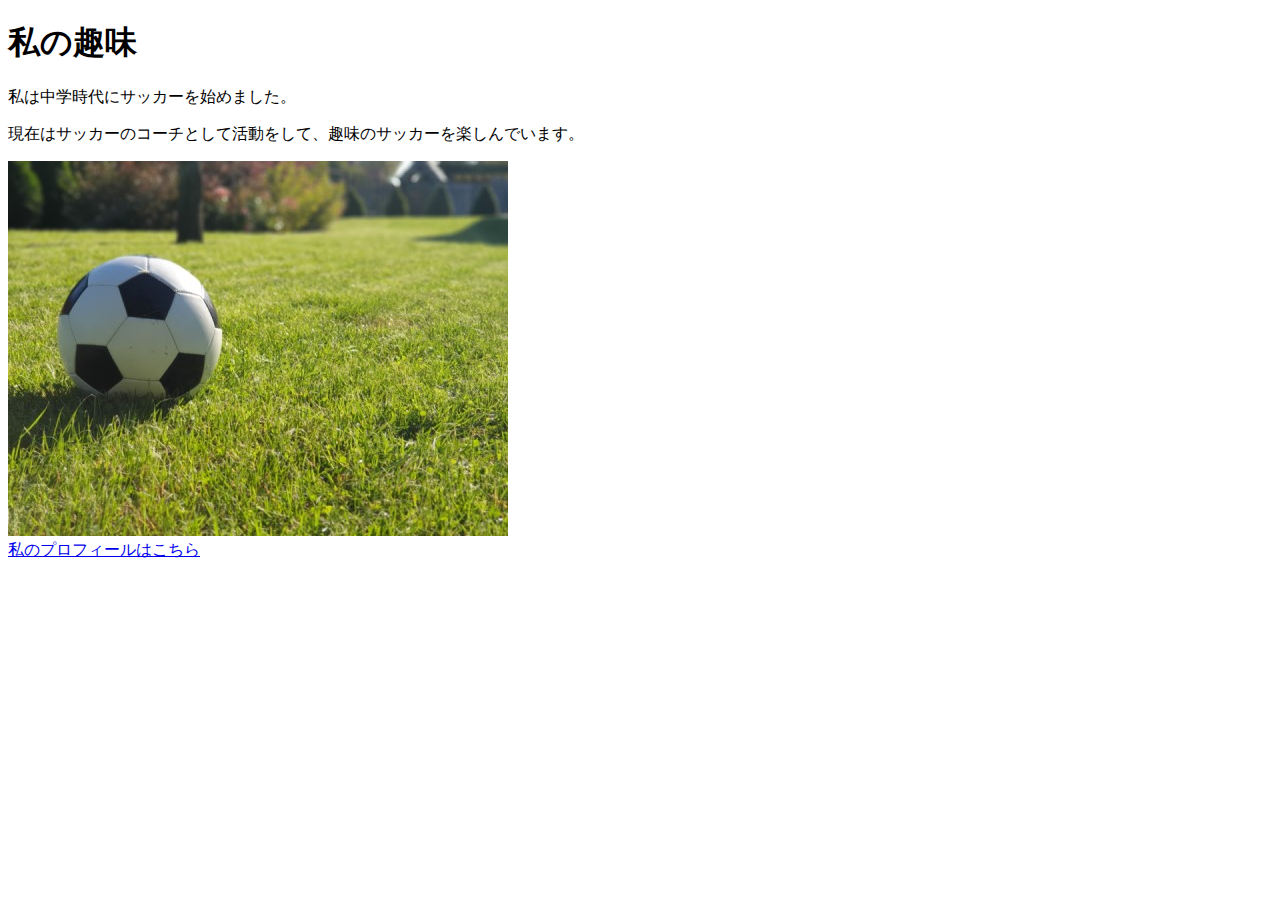
<file: kadai_005/html/index.html>
<!DOCTYPE html>
<html lang="ja">
<head>
  <meta charset="UTF-8">
  <meta name="viewport" content="width=device-width, initial-scale=1.0">
  <title>5章課題</title>
  <meta name="description" content="このページは5章の課題です。">  
</head>
<body>
  <h1>私の趣味</h1>
  <p>私は中学時代にサッカーを始めました。</p>
  <p>現在はサッカーのコーチとして活動をして、趣味のサッカーを楽しんでいます。</p>
  <img src="../images/sample.jpg">
<br>
  <a href="https://twitter.com/samuraijuku">私のプロフィールはこちら</a>
</body>
</html>
</file>
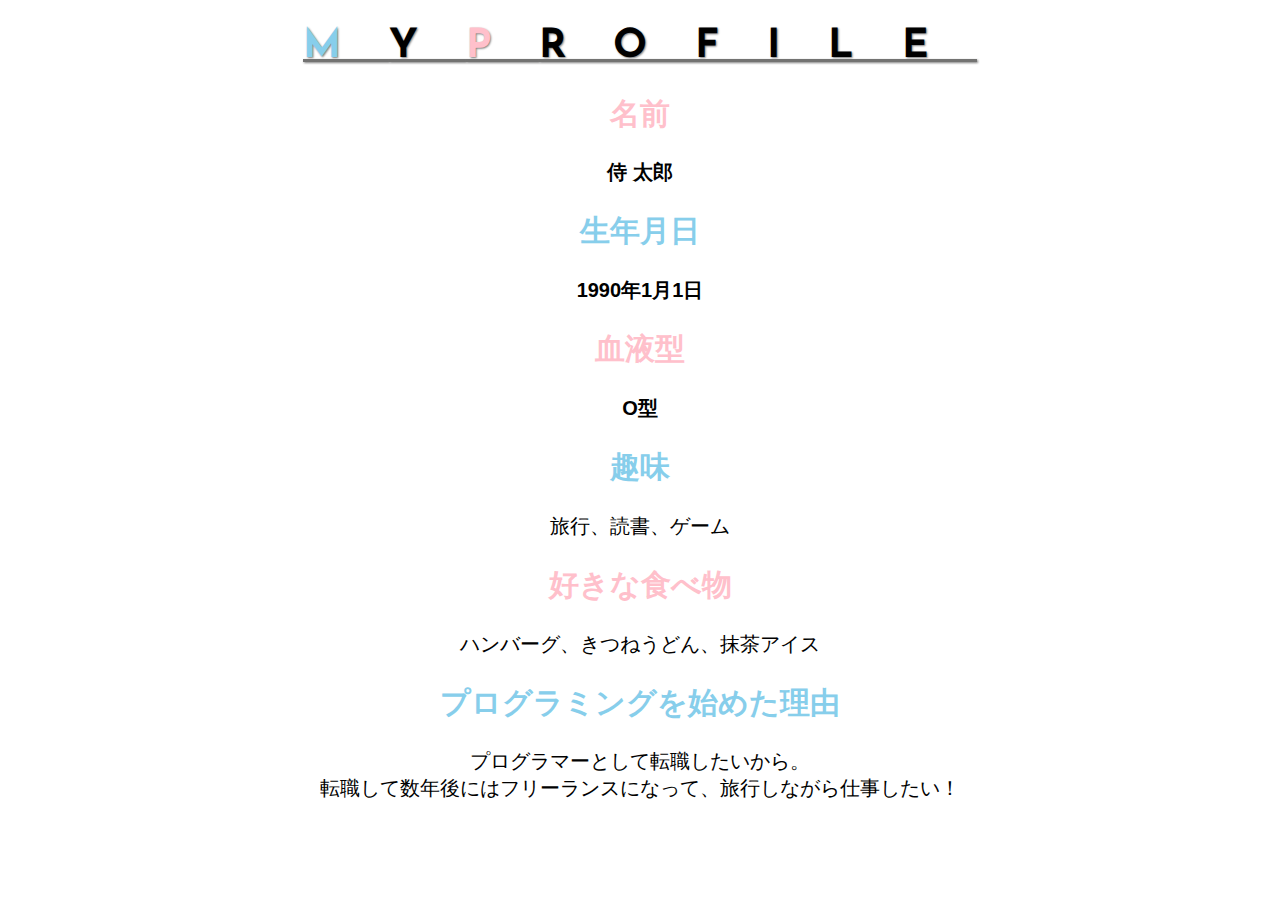
<file: kadai_014/kadai_014.html>
<!DOCTYPE html>
<html lang="en">

<head>
  <meta charset="UTF-8">
  <meta name="viewport" content="width=device-width, initial-scale=1.0">
  <title>14章課題</title>
  <link rel="stylesheet" href="style.css">
  <meta name="description" content="このページは14章の課題です。">
  <link rel="preconnect" href="https://fonts.googleapis.com">
  <link rel="preconnect" href="https://fonts.gstatic.com" crossorigin>
  <link href="https://fonts.googleapis.com/css2?family=Josefin+Sans&family=Noto+Sans+JP&display=swap" rel="stylesheet">
</head>

<body>
  <h1><span class="skyblue-text">M</span>Y<span class="pink-text">P</span>ROFILE</h1>
  <div id="basic">
  <h2 class="pink-text">名前</h2>
  <div id="parent">
  <p class="child">侍 太郎</p>
  </div>
  <h2 class="skyblue-text">生年月日</h2>
  <div id="parent">
  <p class="child">1990年1月1日</p>
  </div>
  <h2 class="pink-text">血液型</h2>
  <div>
  <div id="parent">
  <p class="child">O型</p>
  </div>
  <h2 class="skyblue-text">趣味</h2>
  <p class="grandchild">旅行、読書、ゲーム</p>
  <h2 class="pink-text">好きな食べ物</h2>
  <p class="grandchild">ハンバーグ、きつねうどん、抹茶アイス</p>
  <h2 class="skyblue-text">プログラミングを始めた理由</h2>
  <p class="grandchild">プログラマーとして転職したいから。
    <br>
    転職して数年後にはフリーランスになって、旅行しながら仕事したい！
  </p>

</body>

</html>
</file>
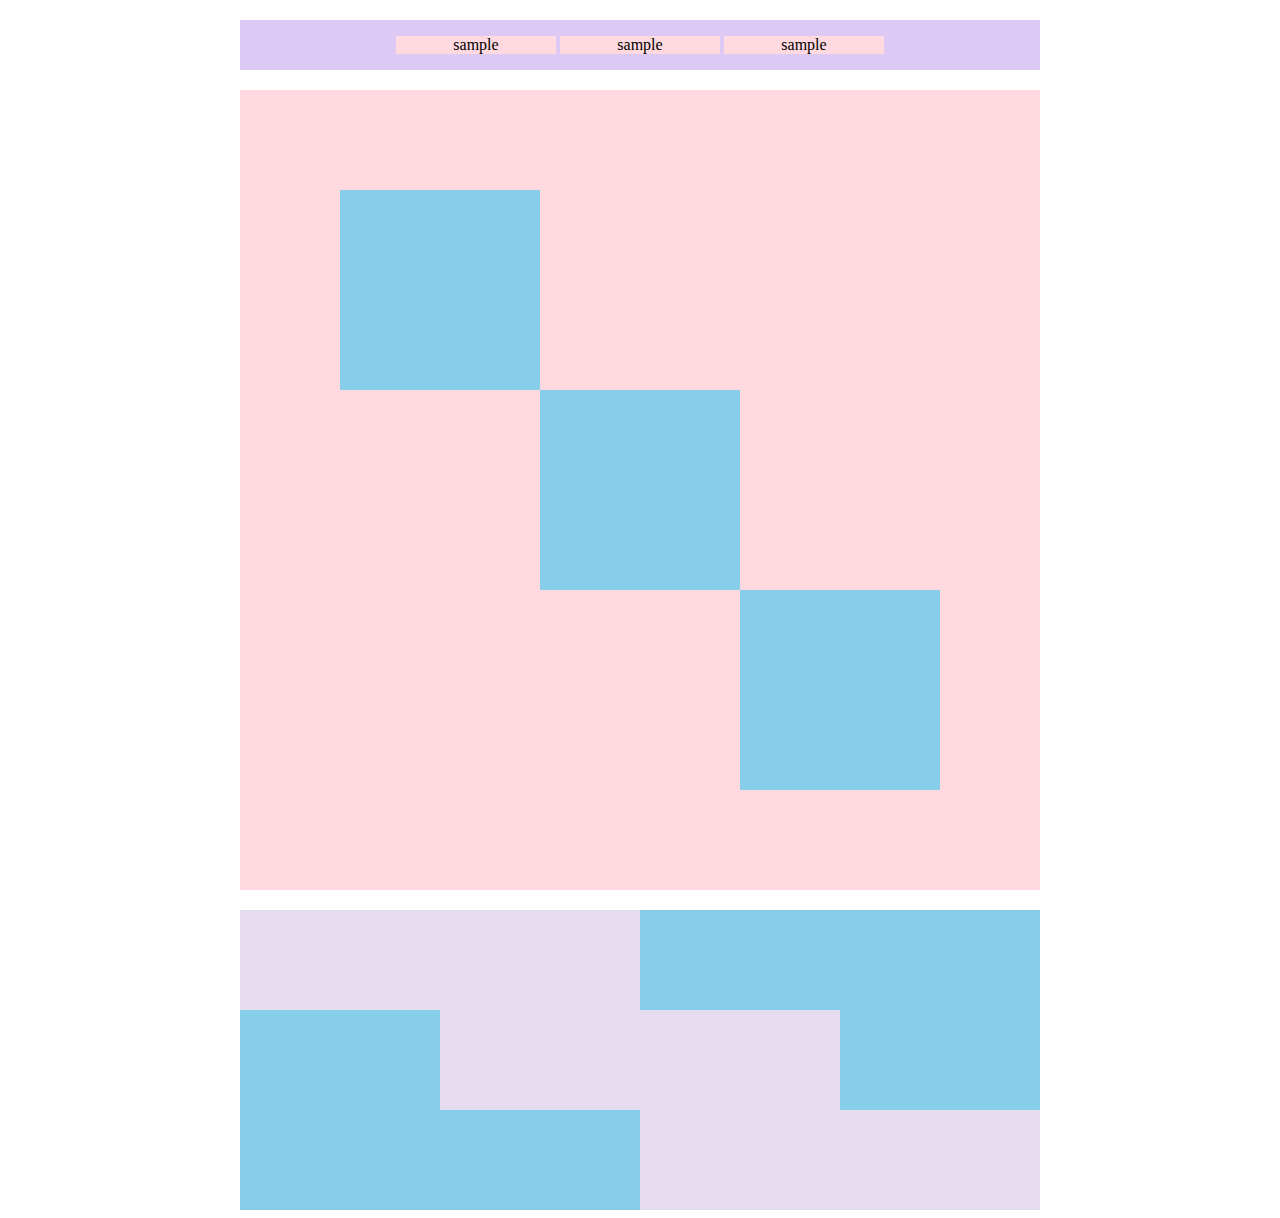
<file: kadai_018/kadai_018.html>
<!DOCTYPE html>
<html lang="en">
<head>
  <meta charset="UTF-8">
  <meta name="viewport" content="width=device-width, initial-scale=1.0">
  <title>18章課題</title>
  <link rel="stylesheet" href="style.css">
  <meta name="description" content="このページは18章の課題です。">
</head>
<body>
  <div id="top">
    <p id="top-child">sample</p>
    <p id="top-child">sample</p>
    <p id="top-child">sample</p>
  </div>
  <div id="middle">
    <div id="middle-child01"></div>
    <div id="middle-child02"></div>
    <div id="middle-child03"></div>
  </div>
  <div id="bottom">
    <div id="bottom-child01"></div>
    <div id="bottom-child02"></div>
    <div id="bottom-child03"></div>
  </div>
</body>
</html>
</file>
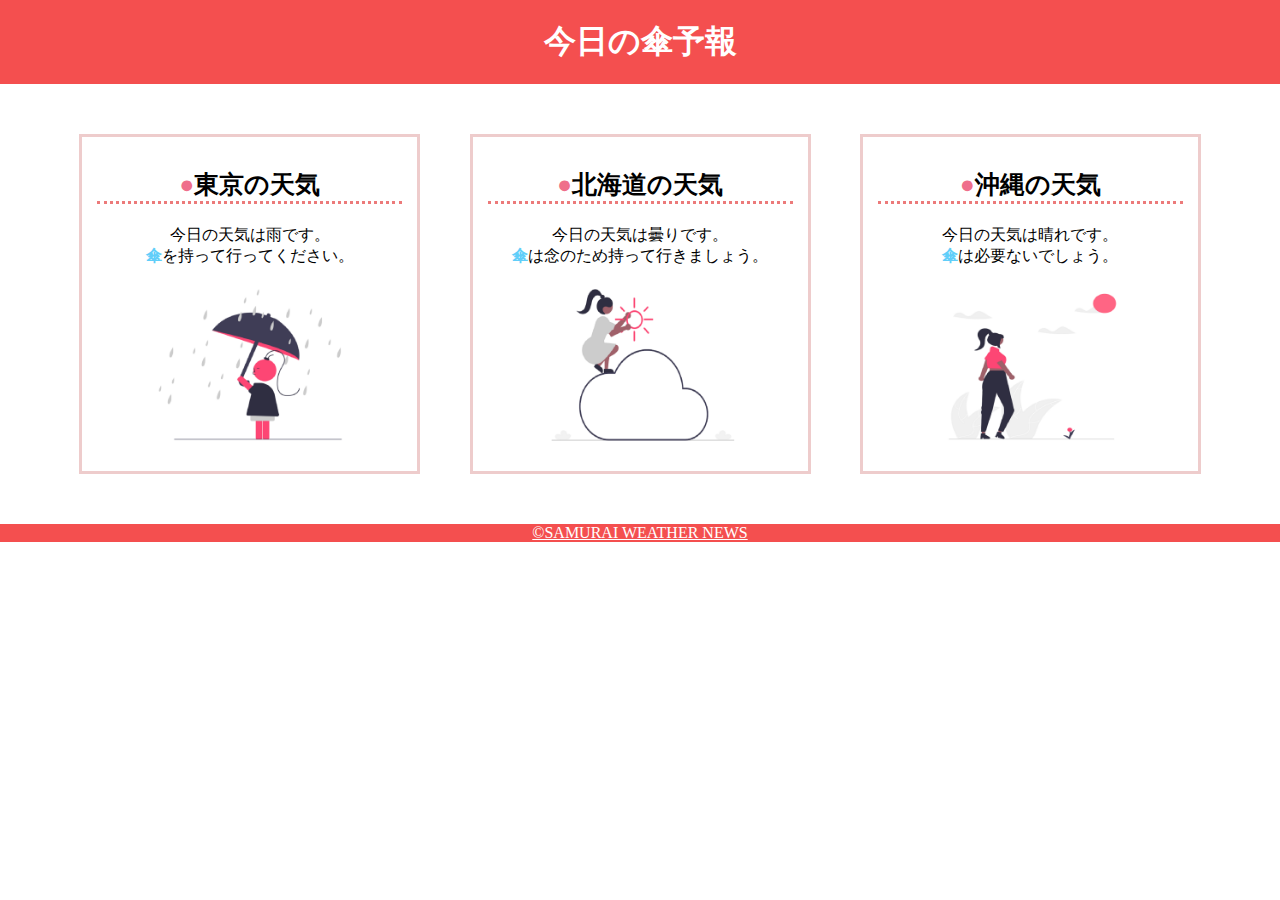
<file: kadai_022/kadai_022.html>
<!DOCTYPE html>
<html lang="ja">
<head>
  <meta charset="UTF-8">
  <meta name="viewport" content="width=device-width, initial-scale=1.0">
  <title>22章課題</title>
  <link rel="stylesheet"href="style.css">
  <meta name="description" content="このページは22章の課題です。">
</head>
<body>
  <header>
  <h1>今日の傘予報</h1>

  </header>
  <main>
  <div id="parent">
  <div class="contents">
    <h2>東京の天気</h2>
    <p>今日の天気は雨です。</p>
    <p>傘を持って行ってください。</p>
    <img src="images/rainy.png" alt="rainy.png">
  </div>

  <div class="contents">
    <h2>北海道の天気</h2>
    <p>今日の天気は曇りです。</p>
    <p>傘は念のため持って行きましょう。</p>
    <img src="images/cloudy.png" alt="cloudy.png">
  </div>
  <div class="contents">
    <h2>沖縄の天気</h2>
    <p>今日の天気は晴れです。</p>
    <p>傘は必要ないでしょう。</p>
    <img src="images/sunny.png" alt="sunny.png">
  </div>

</div>
  </main>
  <footer>
   <a href="https://www.sejuku.net/corp/">&copy;SAMURAI WEATHER NEWS</a>
  </footer>
</body>
</html>
</file>
<file: kadai_014/style.css>
html {
  font-size: 20px;
}

body {
  font-family: "Arial", "Meiryo", sans-serif;
  text-align: center;
}

h1 {
  font-family: 'Josefin Sans', sans-serif;
  font-size: 2rem;
  letter-spacing: 1.2em;
  text-shadow: 1px 1px 2px gray;
  text-decoration: underline 3px rgb(115, 115, 114);
   
}
.skyblue-text{
  color: skyblue;
}
.pink-text{
  color: rgb(255, 192, 203)
}
#parent p{
  font-weight: bold;
}
</file>
<file: kadai_018/style.css>
#top{
 width: 800px; 
 background-color: #dcc9f4;
 margin: 20px auto;
 text-align: center;
}
p{
  text-align: center;
}
#top-child{
  width: 20%;
  background-color: #ffd9df;
  display: inline-block;
}
#middle{
  position: relative;
  width: 800px;
  height: 800px;
  margin: 20px auto;
  background-color: #ffd9df;
}
#middle-child01,#middle-child02,#middle-child03{
  width: 200px;
  height: 200px;
  background-color: #87ceeb;

}
#middle-child01{
  position: absolute;
  top:100px;
  left: 100px;
}
#middle-child02{
  position: absolute;
  top: 300px;
  left: 300px;
}
#middle-child03{
  position: absolute;
  top: 500px;
  left: 500px;
}
#bottom{
  width: 800px;
  height: 300px;
  margin: auto;
  background-color: #87ceeb;
}
#bottom-child01,#bottom-child02,#bottom-child03{
  width: 400px;
  height: 100px;
  background-color: #e5dcf0;
}
#bottom-child02{
  position: relative;
  left: 200px;
}
#bottom-child03{
  position: relative;
  left: 400px;
}
</file>
<file: kadai_022/style.css>
h1,p,body {
  margin: 0px 0px 0px 0px;
}
header{
  padding: 20px;
  background-color: rgb(244, 79, 79);
  text-align: center;
}
h1{
  color: rgb(255, 255, 255);
}
main{
  margin: 10px 10px 10px 10px;
}
#parent{
  display: flex;
  justify-content: space-evenly;
  flex-direction: row;
  padding: 20px;
}
.contents{
  border: 3px solid rgb(238, 204, 204);
  flex-basis: 25%;
  padding: 10px 15px;
  margin: 20px 0px;
  text-align: center;
}
h2{
  font-size: 25px;
  border-bottom:  3px dotted rgb(236, 122, 122);
}
h2::before{
  content: "●";
  color: rgb(239, 111, 139);
}
p:nth-of-type(2)::first-letter{
font-weight: bold;
color: rgb(97, 206, 249);
}
img{
  margin: 10px 0px;
 width: 70%;
}
footer{
  background-color: rgb(244, 79, 79);
  text-align: center;
}
a{
  color: rgb(255, 255, 255);
}
a:visited{
  color: rgb(193, 234, 251);
}
a:hover{
  color: rgb(245, 178, 168);
}
@media screen and (max-width: 768px){
  h2{font-size: 30px;
  } 
  p{font-size: 25px;
  }
  #parent{
    flex-direction:column;
  }
  
}
</file>
